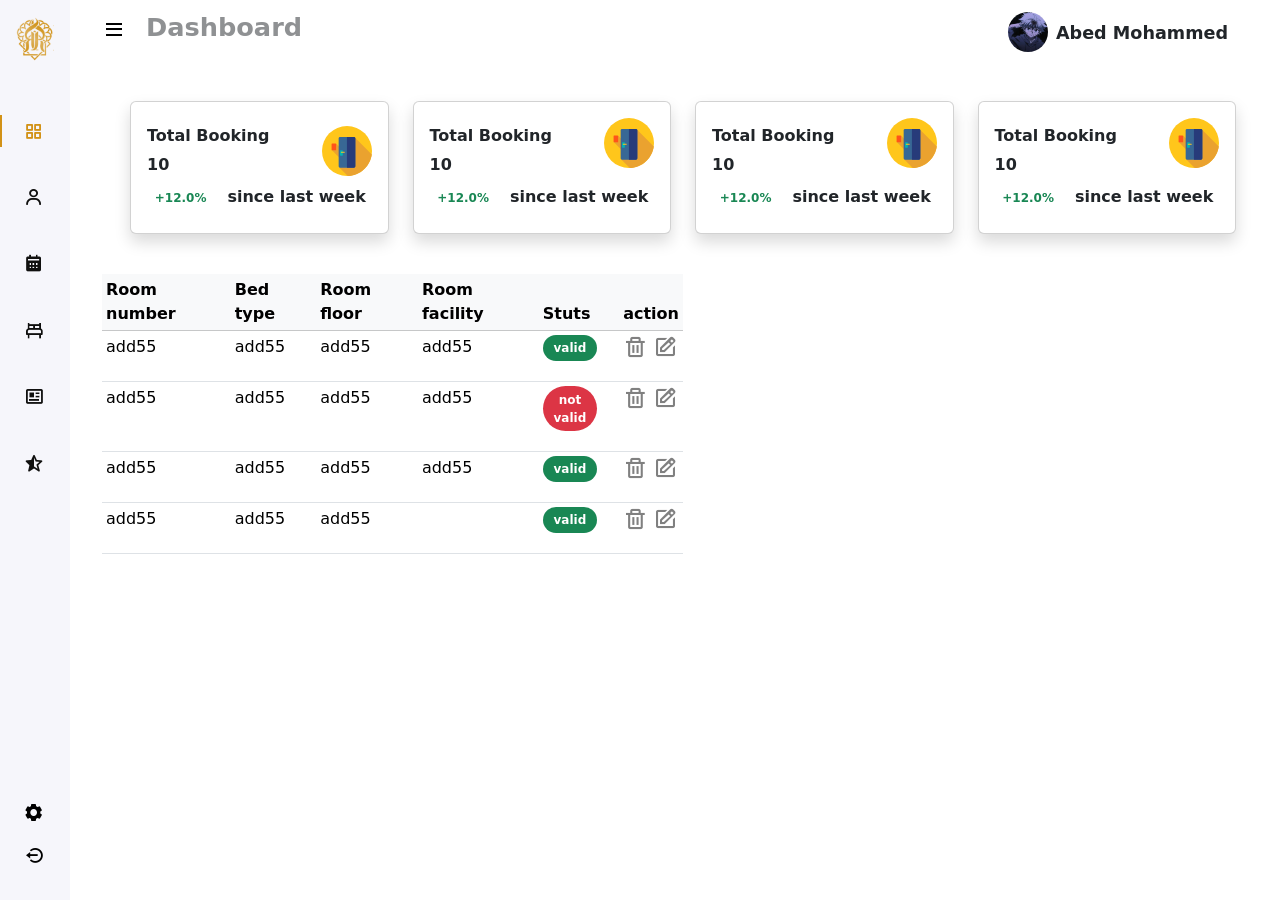
<file: admin_panel/room-nav.html>
<!DOCTYPE html>
<html lang="en">
  <head>
    <meta charset="UTF-8" />
    <meta name="viewport" content="width=device-width, initial-scale=1.0" />
    <title>admin</title>
    <link rel="stylesheet" href="style.css" />
    <link
      href="https://cdn.jsdelivr.net/npm/bootstrap@5.3.0/dist/css/bootstrap.min.css"
      rel="stylesheet"
    />
    <link
      rel="stylesheet"
      href="https://cdn.jsdelivr.net/npm/boxicons@latest/css/boxicons.min.css"
    />
  </head>
  <body id="body-pd">
    <header class="header" id="header">
      <div class="header_toggle">
        <i class="bx bx-menu" id="header-toggle"></i>
      </div>
      <div class="dor">
        <h6 class="nam-pd">Dashboard</h6>
        <div class="d-flex gap-2 align-items-end">
          <div class="header_img">
            <img src="me.jpg" alt="adminpage" />
          </div>
          <h6 class="nam-user">Abed Mohammed</h6>
        </div>
      </div>
    </header>
    <div class="l-navbar" id="nav-bar">
      <nav class="nav">
        <div class="mb-4" class="">
          <a href="">
            <img class="ms-3" src="logo.png" alt="logo" width="200px" />
          </a>

          <div class="nav_list mt-5">
            <a href="#" class="nav_link active">
              <i class="bx bx-grid-alt nav_icon"></i>
              <span class="nav_name">Dashboard</span>
            </a>
            <a href="#" class="nav_link">
              <i class="bx bx-user nav_icon"></i>
              <span class="nav_name">Users</span>
            </a>
            <a href="#" class="nav_link">
              <i class="bx bxs-calendar nav_icon"></i>
              <span class="nav_name">Bookings</span>
            </a>
            <a href="#" class="nav_link">
              <i class="bx bx-bed nav_icon"></i>
              <span class="nav_name">Rooms</span>
            </a>
            <a href="#" class="nav_link">
              <i class="bx bx-news nav_icon"></i>
              <span class="nav_name">Events</span>
            </a>
            <a href="#" class="nav_link">
              <i class="bx bxs-star-half nav_icon"></i>
              <span class="nav_name">Testimonials</span>
            </a>
          </div>
        </div>
        <div class="mb-4">
          <a href="#" class="last-nav">
            <i class="bx bxs-cog nav_icon"></i>
            <span class="nav_name">Setting</span>
          </a>
          <a href="#" class="last-nav">
            <i class="bx bx-log-out-circle nav_icon"></i>
            <span class="nav_name">SignOut</span>
          </a>
        </div>
      </nav>
    </div>
    <!--Container Main start-->
    <div class="height-100 bg-white">
      <section class="content px-3 py-4">
        <div class="container-fluid">
          <div class="mb-3">
            <h3 class="fw-bold fs-4 mb-3">Dashboard</h3>
          </div>
          <div class="row mt-5">
            <!-- dashboard card -->
            <div class="col-12 col-md-3 rounded text-start mb-3">
              <div class="card shadow">
                <div class="card-body py-4">
                  <div class="d-flex justify-content-between">
                    <div>
                      <h6 class="mb-2 fw-bold">Total Booking</h6>
                      <p class="fw-bold mb-2">10</p>
                    </div>
                    <span class="align-self-start">
                      <img
                        src="card_icon/room.svg"
                        alt="room"
                        style="width: 50px"
                      />
                    </span>
                  </div>
                  <div class="mb-0">
                    <span class="badge text-success me-2">+12.0%</span>
                    <span class="fw-bold">since last week</span>
                  </div>
                </div>
              </div>
            </div>

            <!-- dashboard card -->
            <div class="col-12 col-md-3 rounded text-start mb-3">
              <div class="card shadow">
                <div class="card-body py-4 position-relative">
                  <h6 class="mb-2 fw-bold">Total Booking</h6>
                  <p class="fw-bold mb-2">10</p>
                  <div class="mb-0">
                    <span class="badge text-success me-2">+12.0%</span>
                    <span class="fw-bold">since last week</span>
                  </div>
                  <span class="position-absolute top-0 end-0 p-2 m-2">
                    <img
                      src="card_icon/room.svg"
                      alt="room"
                      style="width: 50px"
                    />
                  </span>
                </div>
              </div>
            </div>

            <!-- dashboard card -->
            <div class="col-12 col-md-3 rounded text-start mb-3">
              <div class="card shadow">
                <div class="card-body py-4 position-relative">
                  <h6 class="mb-2 fw-bold">Total Booking</h6>
                  <p class="fw-bold mb-2">10</p>
                  <div class="mb-0">
                    <span class="badge text-success me-2">+12.0%</span>
                    <span class="fw-bold">since last week</span>
                  </div>
                  <span class="position-absolute top-0 end-0 p-2 m-2">
                    <img
                      src="card_icon/room.svg"
                      alt="room"
                      style="width: 50px"
                    />
                  </span>
                </div>
              </div>
            </div>

            <!-- dashboard card -->
            <div class="col-12 col-md-3 rounded text-start mb-3">
              <div class="card shadow">
                <div class="card-body py-4 position-relative">
                  <h6 class="mb-2 fw-bold">Total Booking</h6>
                  <p class="fw-bold mb-2">10</p>
                  <div class="mb-0">
                    <span class="badge text-success me-2">+12.0%</span>
                    <span class="fw-bold">since last week</span>
                  </div>
                  <span class="position-absolute top-0 end-0 p-2 m-2">
                    <img
                      src="card_icon/room.svg"
                      alt="room"
                      style="width: 50px"
                    />
                  </span>
                </div>
              </div>
            </div>
          </div>
        </div>
      </section>
      <section class="col-md-6">
        <table class="table table-sm">
          <thead class="table-light">
            <th>Room number</th>
            <th>Bed type</th>
            <th>Room floor</th>
            <th>Room facility</th>
            <th>Stuts</th>
            <th>action</th>
          </thead>

          <tbody>
            <tr>
              <td>add55</td>
              <td>add55</td>
              <td>add55</td>
              <td>add55</td>
              <td>
                <span
                  class="badge rounded-pill text-bg-success text-white mb-3 w-75 text-wrap lh-base"
                >
                  valid
                </span>
              </td>
              <td>
                <a
                  href="#"
                  onclick="deleteItem(event)"
                  style="color: gray; text-decoration: none"
                >
                  <i class="bx bx-trash" style="font-size: 25px;"></i>
                </a>
                <a
                  href="#"
                  onclick="editItem(event)"
                  style="color: gray; text-decoration: none"
                >
                  <i class="bx bx-edit" style="font-size: 25px"></i>
                </a>
              </td>
            </tr>
            <tr>
              <td>add55</td>
              <td>add55</td>
              <td>add55</td>
              <td>add55</td>
              <td>
                <span
                  class="badge text-bg-danger rounded-pill text-white mb-3 w-75 text-wrap lh-base"
                >
                  not valid
                </span>
              </td>
              <td>
                <a
                  href="#"
                  onclick="deleteItem(event)"
                  style="color: gray; text-decoration: none"
                >
                  <i class="bx bx-trash" style="font-size: 25px;"></i>
                </a>
                <a
                  href="#"
                  onclick="editItem(event)"
                  style="color: gray; text-decoration: none"
                >
                  <i class="bx bx-edit" style="font-size: 25px"></i>
                </a>
              </td>
            </tr>
            <tr>
              <td>add55</td>
              <td>add55</td>
              <td>add55</td>
              <td>add55</td>
              <td>
                <span
                  class="badge rounded-pill text-bg-success text-white w-75 mb-3 text-wrap lh-base"
                >
                  valid
                </span>
              </td>
              <td>
                <a
                  href="#"
                  onclick="deleteItem(event)"
                  style="color: gray; text-decoration: none"
                >
                  <i class="bx bx-trash" style="font-size: 25px;"></i>
                </a>
                <a
                  href="#"
                  onclick="editItem(event)"
                  style="color: gray; text-decoration: none"
                >
                  <i class="bx bx-edit" style="font-size: 25px"></i>
                </a>
              </td>
            </tr>
            <tr>
              <td>add55</td>
              <td>add55</td>
              <td>add55</td>
              <td></td>
              <td>
                <span
                  class="badge rounded-pill text-bg-success text-white mb-3 w-75 text-wrap lh-base"
                >
                  valid
                </span>
              </td>
              <td>
                <a
                  href="#"
                  onclick="deleteItem(event)"
                  style="color: gray; text-decoration: none"
                >
                  <i class="bx bx-trash" style="font-size: 25px;"></i>
                </a>
                <a
                  href="#"
                  onclick="editItem(event)"
                  style="color: gray; text-decoration: none"
                >
                  <i class="bx bx-edit" style="font-size: 25px"></i>
                </a>
              </td>
            </tr>
          </tbody>
        </table>
      </section>
    </div>
    <script src="script.js"></script>
    <script src="https://cdn.jsdelivr.net/npm/bootstrap@5.0.0-beta1/dist/js/bootstrap.bundle.min.js"></script>
    <script src="https://cdnjs.cloudflare.com/ajax/libs/jquery/3.2.1/jquery.min.js"></script>
  </body>
</html>
</file>
<file: admin_panel/style.css>
@import url("https://fonts.googleapis.com/css2?family=Nunito:wght@400;600;700&display=swap");
:root {
  --header-height: 3rem;
  --nav-width: 70px;
  --first-color: #F6F6FB;
  --first-color-light: #10100f;
  --white-color: #D29217;
  --body-font: "Nunito", sans-serif;
  --normal-font-size: 1.2rem;
  --z-fixed: 100;
}
*,
::before,
::after {
  box-sizing: border-box;
}
body {
  position: relative;
  margin: var(--header-height) 0 0 0;
  padding: 0 1rem;
  font-family: var(--body-font);
  font-size: var(--normal-font-size);
  transition: 0.5s;
}
.nam-user{
    font-weight:600;
    font-size: 1.1em;

}
a {
  text-decoration: none;
}
.header {
  width: 100%;
  height: var(--header-height);
  position: fixed;
  top: 0;
  left: 0;
  display: flex;
  align-items: center;
  justify-content: space-between;
  padding: 0 1rem;
  background-color:white;
  z-index: var(--z-fixed);
  transition: 0.5s;
}
.header_toggle {
  color: black;
  font-size: 1.5rem;
  cursor: pointer;
}
.header_img {
  width: 35px;
  height: 35px;
  display: flex;
  justify-content: center;
  border-radius: 50%;
  overflow: hidden;
}
.header_img img {
  width: 40px;
}
.l-navbar {
  position: fixed;
  top: 0;
  left: -30%;
  width: var(--nav-width);
  height: 100vh;
  background-color: var(--first-color);
  padding: 0.5rem 1rem 0 0;
  transition: 0.5s;
  z-index: var(--z-fixed);
 font-size: 1.1rem;
 
}
.nav {
  height: 100%;
  display: flex;
  flex-direction: column;
  justify-content: space-between;
  overflow: hidden;
  
}

.nav_link {
  display: grid;
  grid-template-columns: max-content max-content;
  align-items: center;
  column-gap: 1rem;
  padding: 0.5rem 0 0.5rem 1.5rem;
  text-decoration: none;
}

.nav_logo-icon {
  font-size: 1.25rem;
  color: var(--white-color);
}
.nav_logo-name {
  color: var(--white-color);
  font-weight: 700;
}
.nav_link {
  position: relative;
  color: var(--first-color-light);
  margin-bottom: 1.5rem;
  transition: 0.3s;
}
.nav_link:hover,.last-nav:hover {
  color: var(--white-color);
}
.nav_icon {
  font-size: 1.25rem;
}
.show {
  left: 0;
}
.body-pd {
  padding-left: calc(var(--nav-width) + 1rem);
}
.active {
  color: var(--white-color);
}
.active::before {
  content: "";
  position: absolute;
  left: 0;
  width: 2px;
  height: 32px;
  background-color: var(--white-color);
}
.height-100 {
  height: 100vh;
}
.last-nav{
    display: grid;
    grid-template-columns: max-content max-content;
    align-items: center;
    column-gap: 1rem;
    padding: 0.5rem 0 0.5rem 1.5rem;
    text-decoration: none;
    color: black;
    
    
}

.nam-pd{
    font-size:1.6em;
    font-weight: bolder;
    opacity: 50%;
    
}
.dor{
    display: flex;
    justify-content: space-between;
    width: 100%;
    padding: 20px;
}

@media screen and (min-width: 768px) {
  body {
    margin: calc(var(--header-height) + 1rem) 0 0 0;
    padding-left: calc(var(--nav-width) + 2rem);
  }
  .header {
    height: calc(var(--header-height) + 1rem);
    padding: 0 2rem 0 calc(var(--nav-width) + 2rem);
  }
  .header_img {
    width: 40px;
    height: 40px;
  }
  .header_img img {
    width: 45px;
  }
  .l-navbar {
    left: 0;
    padding: 1rem 1rem 0 0;
  }
  .show {
    width: calc(var(--nav-width) + 156px);
  }
  .body-pd {
    padding-left: calc(var(--nav-width) + 188px);
  }
}

td{
  width: min-content;  
}
/* ------ table style for room ------*/
.room-table {
  box-shadow: 0 4px 8px rgba(0,0,0,0.1);
  border-radius: 8px;
  overflow: hidden;

 

}


.room-table thead {
  background-color: #d69f35;
  color: white;
}
.room-table th {
  font-weight: 600;
  padding: 16px ;

}
.room-table td {
  vertical-align: middle;
  padding:16px;
}
.room-table tbody tr:hover {
  background-color: #f8f9fa;
}
.action-btn {
  transition: transform 0.2s;
}
.action-btn:hover {
  transform: scale(1.2);
}
.status-badge {
  font-size: 0.85rem;
}
.table-responsive {
  border-radius: 8px;
  overflow: hidden;
}
.modal-header {
  background: linear-gradient(180deg, #dba135, #f2ca7e) !important;
  color: white;
}
.facility-checkbox {
  margin-right: 10px;
}
.btn-color{

background: linear-gradient(180deg, #dba135, #f2ca7e) !important;
  color: #f8f9fa !important;
}
</file>
